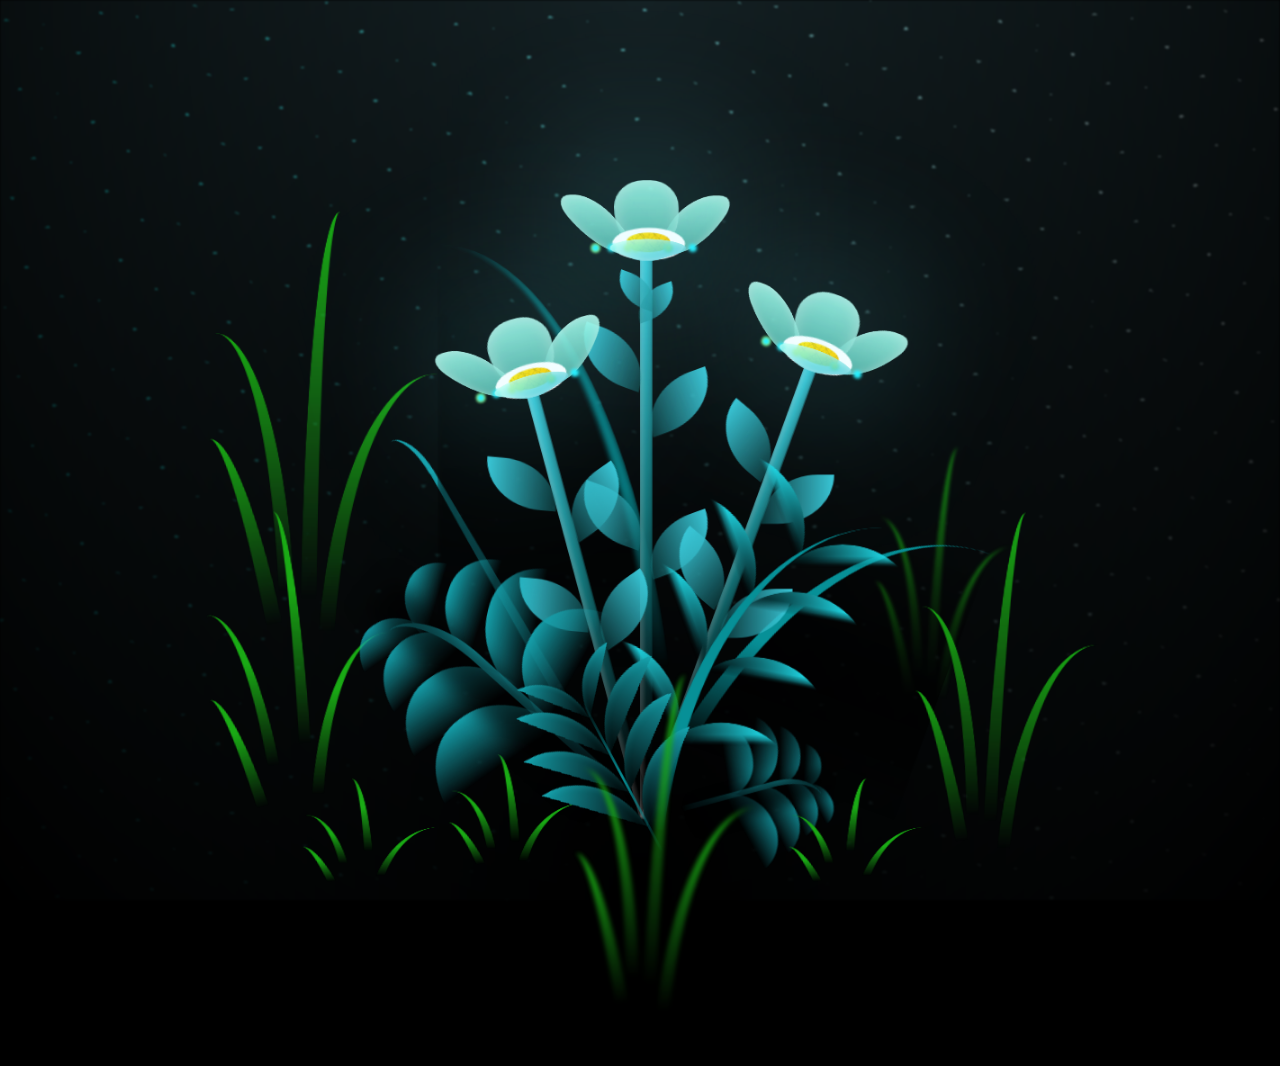
<file: flower.html>
<!DOCTYPE html>
<html lang="en">

<head>
  <meta charset="UTF-8">
  <meta http-equiv="X-UA-Compatible" content="IE=edge">
  <meta name="viewport" content="width=device-width, initial-scale=1.0">
  <link rel="stylesheet" href="css/main.css">
  <link rel="icon" href="img/flowers.png" type="image/x-icon">
  <title>PARA TI AMOR</title>
</head>

<body class="container">
  <!-- Pembuat code: https://codepen.io/mdusmanansari/pen/BamepLe -->
  <div class="night"></div>
  <div class="flowers">

    <div class="flower flower--1">
      <div class="flower__leafs flower__leafs--1">
        <div class="flower__leaf flower__leaf--1"></div>
        <div class="flower__leaf flower__leaf--2"></div>
        <div class="flower__leaf flower__leaf--3"></div>
        <div class="flower__leaf flower__leaf--4"></div>
        <div class="flower__white-circle"></div>

        <div class="flower__light flower__light--1"></div>
        <div class="flower__light flower__light--2"></div>
        <div class="flower__light flower__light--3"></div>
        <div class="flower__light flower__light--4"></div>
        <div class="flower__light flower__light--5"></div>
        <div class="flower__light flower__light--6"></div>
        <div class="flower__light flower__light--7"></div>
        <div class="flower__light flower__light--8"></div>

      </div>
      <div class="flower__line">
        <div class="flower__line__leaf flower__line__leaf--1"></div>
        <div class="flower__line__leaf flower__line__leaf--2"></div>
        <div class="flower__line__leaf flower__line__leaf--3"></div>
        <div class="flower__line__leaf flower__line__leaf--4"></div>
        <div class="flower__line__leaf flower__line__leaf--5"></div>
        <div class="flower__line__leaf flower__line__leaf--6"></div>
      </div>
    </div>

    <div class="flower flower--2">
      <div class="flower__leafs flower__leafs--2">
        <div class="flower__leaf flower__leaf--1"></div>
        <div class="flower__leaf flower__leaf--2"></div>
        <div class="flower__leaf flower__leaf--3"></div>
        <div class="flower__leaf flower__leaf--4"></div>
        <div class="flower__white-circle"></div>

        <div class="flower__light flower__light--1"></div>
        <div class="flower__light flower__light--2"></div>
        <div class="flower__light flower__light--3"></div>
        <div class="flower__light flower__light--4"></div>
        <div class="flower__light flower__light--5"></div>
        <div class="flower__light flower__light--6"></div>
        <div class="flower__light flower__light--7"></div>
        <div class="flower__light flower__light--8"></div>

      </div>
      <div class="flower__line">
        <div class="flower__line__leaf flower__line__leaf--1"></div>
        <div class="flower__line__leaf flower__line__leaf--2"></div>
        <div class="flower__line__leaf flower__line__leaf--3"></div>
        <div class="flower__line__leaf flower__line__leaf--4"></div>
      </div>
    </div>

    <div class="flower flower--3">
      <div class="flower__leafs flower__leafs--3">
        <div class="flower__leaf flower__leaf--1"></div>
        <div class="flower__leaf flower__leaf--2"></div>
        <div class="flower__leaf flower__leaf--3"></div>
        <div class="flower__leaf flower__leaf--4"></div>
        <div class="flower__white-circle"></div>

        <div class="flower__light flower__light--1"></div>
        <div class="flower__light flower__light--2"></div>
        <div class="flower__light flower__light--3"></div>
        <div class="flower__light flower__light--4"></div>
        <div class="flower__light flower__light--5"></div>
        <div class="flower__light flower__light--6"></div>
        <div class="flower__light flower__light--7"></div>
        <div class="flower__light flower__light--8"></div>

      </div>
      <div class="flower__line">
        <div class="flower__line__leaf flower__line__leaf--1"></div>
        <div class="flower__line__leaf flower__line__leaf--2"></div>
        <div class="flower__line__leaf flower__line__leaf--3"></div>
        <div class="flower__line__leaf flower__line__leaf--4"></div>
      </div>
    </div>

    <div class="grow-ans" style="--d:1.2s">
      <div class="flower__g-long">
        <div class="flower__g-long__top"></div>
        <div class="flower__g-long__bottom"></div>
      </div>
    </div>

    <div class="growing-grass">
      <div class="flower__grass flower__grass--1">
        <div class="flower__grass--top"></div>
        <div class="flower__grass--bottom"></div>
        <div class="flower__grass__leaf flower__grass__leaf--1"></div>
        <div class="flower__grass__leaf flower__grass__leaf--2"></div>
        <div class="flower__grass__leaf flower__grass__leaf--3"></div>
        <div class="flower__grass__leaf flower__grass__leaf--4"></div>
        <div class="flower__grass__leaf flower__grass__leaf--5"></div>
        <div class="flower__grass__leaf flower__grass__leaf--6"></div>
        <div class="flower__grass__leaf flower__grass__leaf--7"></div>
        <div class="flower__grass__leaf flower__grass__leaf--8"></div>
        <div class="flower__grass__overlay"></div>
      </div>
    </div>

    <div class="growing-grass">
      <div class="flower__grass flower__grass--2">
        <div class="flower__grass--top"></div>
        <div class="flower__grass--bottom"></div>
        <div class="flower__grass__leaf flower__grass__leaf--1"></div>
        <div class="flower__grass__leaf flower__grass__leaf--2"></div>
        <div class="flower__grass__leaf flower__grass__leaf--3"></div>
        <div class="flower__grass__leaf flower__grass__leaf--4"></div>
        <div class="flower__grass__leaf flower__grass__leaf--5"></div>
        <div class="flower__grass__leaf flower__grass__leaf--6"></div>
        <div class="flower__grass__leaf flower__grass__leaf--7"></div>
        <div class="flower__grass__leaf flower__grass__leaf--8"></div>
        <div class="flower__grass__overlay"></div>
      </div>
    </div>

    <div class="grow-ans" style="--d:2.4s">
      <div class="flower__g-right flower__g-right--1">
        <div class="leaf"></div>
      </div>
    </div>

    <div class="grow-ans" style="--d:2.8s">
      <div class="flower__g-right flower__g-right--2">
        <div class="leaf"></div>
      </div>
    </div>

    <div class="grow-ans" style="--d:2.8s">
      <div class="flower__g-front">
        <div class="flower__g-front__leaf-wrapper flower__g-front__leaf-wrapper--1">
          <div class="flower__g-front__leaf"></div>
        </div>
        <div class="flower__g-front__leaf-wrapper flower__g-front__leaf-wrapper--2">
          <div class="flower__g-front__leaf"></div>
        </div>
        <div class="flower__g-front__leaf-wrapper flower__g-front__leaf-wrapper--3">
          <div class="flower__g-front__leaf"></div>
        </div>
        <div class="flower__g-front__leaf-wrapper flower__g-front__leaf-wrapper--4">
          <div class="flower__g-front__leaf"></div>
        </div>
        <div class="flower__g-front__leaf-wrapper flower__g-front__leaf-wrapper--5">
          <div class="flower__g-front__leaf"></div>
        </div>
        <div class="flower__g-front__leaf-wrapper flower__g-front__leaf-wrapper--6">
          <div class="flower__g-front__leaf"></div>
        </div>
        <div class="flower__g-front__leaf-wrapper flower__g-front__leaf-wrapper--7">
          <div class="flower__g-front__leaf"></div>
        </div>
        <div class="flower__g-front__leaf-wrapper flower__g-front__leaf-wrapper--8">
          <div class="flower__g-front__leaf"></div>
        </div>
        <div class="flower__g-front__line"></div>
      </div>
    </div>

    <div class="grow-ans" style="--d:3.2s">
      <div class="flower__g-fr">
        <div class="leaf"></div>
        <div class="flower__g-fr__leaf flower__g-fr__leaf--1"></div>
        <div class="flower__g-fr__leaf flower__g-fr__leaf--2"></div>
        <div class="flower__g-fr__leaf flower__g-fr__leaf--3"></div>
        <div class="flower__g-fr__leaf flower__g-fr__leaf--4"></div>
        <div class="flower__g-fr__leaf flower__g-fr__leaf--5"></div>
        <div class="flower__g-fr__leaf flower__g-fr__leaf--6"></div>
        <div class="flower__g-fr__leaf flower__g-fr__leaf--7"></div>
        <div class="flower__g-fr__leaf flower__g-fr__leaf--8"></div>
      </div>
    </div>

    <div class="long-g long-g--0">
      <div class="grow-ans" style="--d:3s">
        <div class="leaf leaf--0"></div>
      </div>
      <div class="grow-ans" style="--d:2.2s">
        <div class="leaf leaf--1"></div>
      </div>
      <div class="grow-ans" style="--d:3.4s">
        <div class="leaf leaf--2"></div>
      </div>
      <div class="grow-ans" style="--d:3.6s">
        <div class="leaf leaf--3"></div>
      </div>
    </div>

    <div class="long-g long-g--1">
      <div class="grow-ans" style="--d:3.6s">
        <div class="leaf leaf--0"></div>
      </div>
      <div class="grow-ans" style="--d:3.8s">
        <div class="leaf leaf--1"></div>
      </div>
      <div class="grow-ans" style="--d:4s">
        <div class="leaf leaf--2"></div>
      </div>
      <div class="grow-ans" style="--d:4.2s">
        <div class="leaf leaf--3"></div>
      </div>
    </div>

    <div class="long-g long-g--2">
      <div class="grow-ans" style="--d:4s">
        <div class="leaf leaf--0"></div>
      </div>
      <div class="grow-ans" style="--d:4.2s">
        <div class="leaf leaf--1"></div>
      </div>
      <div class="grow-ans" style="--d:4.4s">
        <div class="leaf leaf--2"></div>
      </div>
      <div class="grow-ans" style="--d:4.6s">
        <div class="leaf leaf--3"></div>
      </div>
    </div>

    <div class="long-g long-g--3">
      <div class="grow-ans" style="--d:4s">
        <div class="leaf leaf--0"></div>
      </div>
      <div class="grow-ans" style="--d:4.2s">
        <div class="leaf leaf--1"></div>
      </div>
      <div class="grow-ans" style="--d:3s">
        <div class="leaf leaf--2"></div>
      </div>
      <div class="grow-ans" style="--d:3.6s">
        <div class="leaf leaf--3"></div>
      </div>
    </div>

    <div class="long-g long-g--4">
      <div class="grow-ans" style="--d:4s">
        <div class="leaf leaf--0"></div>
      </div>
      <div class="grow-ans" style="--d:4.2s">
        <div class="leaf leaf--1"></div>
      </div>
      <div class="grow-ans" style="--d:3s">
        <div class="leaf leaf--2"></div>
      </div>
      <div class="grow-ans" style="--d:3.6s">
        <div class="leaf leaf--3"></div>
      </div>
    </div>

    <div class="long-g long-g--5">
      <div class="grow-ans" style="--d:4s">
        <div class="leaf leaf--0"></div>
      </div>
      <div class="grow-ans" style="--d:4.2s">
        <div class="leaf leaf--1"></div>
      </div>
      <div class="grow-ans" style="--d:3s">
        <div class="leaf leaf--2"></div>
      </div>
      <div class="grow-ans" style="--d:3.6s">
        <div class="leaf leaf--3"></div>
      </div>
    </div>

    <div class="long-g long-g--6">
      <div class="grow-ans" style="--d:4.2s">
        <div class="leaf leaf--0"></div>
      </div>
      <div class="grow-ans" style="--d:4.4s">
        <div class="leaf leaf--1"></div>
      </div>
      <div class="grow-ans" style="--d:4.6s">
        <div class="leaf leaf--2"></div>
      </div>
      <div class="grow-ans" style="--d:4.8s">
        <div class="leaf leaf--3"></div>
      </div>
    </div>

    <div class="long-g long-g--7">
      <div class="grow-ans" style="--d:3s">
        <div class="leaf leaf--0"></div>
      </div>
      <div class="grow-ans" style="--d:3.2s">
        <div class="leaf leaf--1"></div>
      </div>
      <div class="grow-ans" style="--d:3.5s">
        <div class="leaf leaf--2"></div>
      </div>
      <div class="grow-ans" style="--d:3.6s">
        <div class="leaf leaf--3"></div>
      </div>
    </div>
  </div>
  <script src="main.js"></script>
</body>

</html>
</file>
<file: css/main.css>
*,
*::after,
*::before {
  padding: 0;
  margin: 0;
  box-sizing: border-box;
}

:root {
  --dark-color: #000;
}

body {
  display: flex;
  align-items: flex-end;
  justify-content: center;
  min-height: 100vh;
  background-color: var(--dark-color);
  overflow: hidden;
  perspective: 1000px;
}

h2 {
  position: relative;
  font-size: 5em;
  Letter-spacing: 15px;
  color: #0e3742;
  text-transform: uppercase;
  width: 10%;
  text-align: center;
  -webkit-box-reflect: below 1px linear-gradient(transparent, #0008) ;
  Line-height: 0.70em;
  outline: none;
  animation: animate 5s linear infinite;

}

  .night {
    position: fixed;
    left: 50%;
    top: 0;
    transform: translateX(-50%);
    width: 100%;
    height: 100%;
    filter: blur(0.1vmin);
    background-image: radial-gradient(ellipse at top, transparent 0%, var(--dark-color)), radial-gradient(ellipse at bottom, var(--dark-color), rgba(145, 233, 255, 0.2)), repeating-linear-gradient(220deg, rgb(0, 0, 0) 0px, rgb(0, 0, 0) 19px, transparent 19px, transparent 22px), repeating-linear-gradient(189deg, rgb(0, 0, 0) 0px, rgb(0, 0, 0) 19px, transparent 19px, transparent 22px), repeating-linear-gradient(148deg, rgb(0, 0, 0) 0px, rgb(0, 0, 0) 19px, transparent 19px, transparent 22px), linear-gradient(90deg, rgb(0, 255, 250), rgb(240, 240, 240));
  }

  .flowers {
    position: relative;
    transform: scale(0.9);
  }

  .flower {
    position: absolute;
    bottom: 10vmin;
    transform-origin: bottom center;
    z-index: 10;
    --fl-speed: 0.8s;
  }

  .flower--1 {
    -webkit-animation: moving-flower-1 4s linear infinite;
    animation: moving-flower-1 4s linear infinite;
  }

  .flower--1 .flower__line {
    height: 70vmin;
    -webkit-animation-delay: 0.3s;
    animation-delay: 0.3s;
  }

  .flower--1 .flower__line__leaf--1 {
    -webkit-animation: blooming-leaf-right var(--fl-speed) 1.6s backwards;
    animation: blooming-leaf-right var(--fl-speed) 1.6s backwards;
  }

  .flower--1 .flower__line__leaf--2 {
    -webkit-animation: blooming-leaf-right var(--fl-speed) 1.4s backwards;
    animation: blooming-leaf-right var(--fl-speed) 1.4s backwards;
  }

  .flower--1 .flower__line__leaf--3 {
    -webkit-animation: blooming-leaf-left var(--fl-speed) 1.2s backwards;
    animation: blooming-leaf-left var(--fl-speed) 1.2s backwards;
  }

  .flower--1 .flower__line__leaf--4 {
    -webkit-animation: blooming-leaf-left var(--fl-speed) 1s backwards;
    animation: blooming-leaf-left var(--fl-speed) 1s backwards;
  }

  .flower--1 .flower__line__leaf--5 {
    -webkit-animation: blooming-leaf-right var(--fl-speed) 1.8s backwards;
    animation: blooming-leaf-right var(--fl-speed) 1.8s backwards;
  }

  .flower--1 .flower__line__leaf--6 {
    -webkit-animation: blooming-leaf-left var(--fl-speed) 2s backwards;
    animation: blooming-leaf-left var(--fl-speed) 2s backwards;
  }

  .flower--2 {
    left: 50%;
    transform: rotate(20deg);
    -webkit-animation: moving-flower-2 4s linear infinite;
    animation: moving-flower-2 4s linear infinite;
  }

  .flower--2 .flower__line {
    height: 60vmin;
    -webkit-animation-delay: 0.6s;
    animation-delay: 0.6s;
  }

  .flower--2 .flower__line__leaf--1 {
    -webkit-animation: blooming-leaf-right var(--fl-speed) 1.9s backwards;
    animation: blooming-leaf-right var(--fl-speed) 1.9s backwards;
  }

  .flower--2 .flower__line__leaf--2 {
    -webkit-animation: blooming-leaf-right var(--fl-speed) 1.7s backwards;
    animation: blooming-leaf-right var(--fl-speed) 1.7s backwards;
  }

  .flower--2 .flower__line__leaf--3 {
    -webkit-animation: blooming-leaf-left var(--fl-speed) 1.5s backwards;
    animation: blooming-leaf-left var(--fl-speed) 1.5s backwards;
  }

  .flower--2 .flower__line__leaf--4 {
    -webkit-animation: blooming-leaf-left var(--fl-speed) 1.3s backwards;
    animation: blooming-leaf-left var(--fl-speed) 1.3s backwards;
  }

  .flower--3 {
    left: 50%;
    transform: rotate(-15deg);
    -webkit-animation: moving-flower-3 4s linear infinite;
    animation: moving-flower-3 4s linear infinite;
  }

  .flower--3 .flower__line {
    -webkit-animation-delay: 0.9s;
    animation-delay: 0.9s;
  }

  .flower--3 .flower__line__leaf--1 {
    -webkit-animation: blooming-leaf-right var(--fl-speed) 2.5s backwards;
    animation: blooming-leaf-right var(--fl-speed) 2.5s backwards;
  }

  .flower--3 .flower__line__leaf--2 {
    -webkit-animation: blooming-leaf-right var(--fl-speed) 2.3s backwards;
    animation: blooming-leaf-right var(--fl-speed) 2.3s backwards;
  }

  .flower--3 .flower__line__leaf--3 {
    -webkit-animation: blooming-leaf-left var(--fl-speed) 2.1s backwards;
    animation: blooming-leaf-left var(--fl-speed) 2.1s backwards;
  }

  .flower--3 .flower__line__leaf--4 {
    -webkit-animation: blooming-leaf-left var(--fl-speed) 1.9s backwards;
    animation: blooming-leaf-left var(--fl-speed) 1.9s backwards;
  }

  .flower__leafs {
    position: relative;
    -webkit-animation: blooming-flower 2s backwards;
    animation: blooming-flower 2s backwards;
  }

  .flower__leafs--1 {
    -webkit-animation-delay: 1.1s;
    animation-delay: 1.1s;
  }

  .flower__leafs--2 {
    -webkit-animation-delay: 1.4s;
    animation-delay: 1.4s;
  }

  .flower__leafs--3 {
    -webkit-animation-delay: 1.7s;
    animation-delay: 1.7s;
  }

  .flower__leafs::after {
    content: "";
    position: absolute;
    left: 0;
    top: 0;
    transform: translate(-50%, -100%);
    width: 8vmin;
    height: 8vmin;
    background-color: #6bf0ff;
    filter: blur(10vmin);
  }

  .flower__leaf {
    position: absolute;
    bottom: 0;
    left: 50%;
    width: 8vmin;
    height: 11vmin;
    border-radius: 51% 49% 47% 53%/44% 45% 55% 69%;
    background-color: #a7ffee;
    background-image: linear-gradient(to top, #54b8aa, #a7ffee);
    transform-origin: bottom center;
    opacity: 0.9;
    box-shadow: inset 0 0 2vmin rgba(255, 255, 255, 0.5);
  }

  .flower__leaf--1 {
    transform: translate(-10%, 1%) rotateY(40deg) rotateX(-50deg);
  }

  .flower__leaf--2 {
    transform: translate(-50%, -4%) rotateX(40deg);
  }

  .flower__leaf--3 {
    transform: translate(-90%, 0%) rotateY(45deg) rotateX(50deg);
  }

  .flower__leaf--4 {
    width: 8vmin;
    height: 8vmin;
    transform-origin: bottom left;
    border-radius: 4vmin 10vmin 4vmin 4vmin;
    transform: translate(0%, 18%) rotateX(70deg) rotate(-43deg);
    background-image: linear-gradient(to top, #39c6d6, #a7ffee);
    z-index: 1;
    opacity: 0.8;
  }

  .flower__white-circle {
    position: absolute;
    left: -3.5vmin;
    top: -3vmin;
    width: 9vmin;
    height: 4vmin;
    border-radius: 50%;
    background-color: #fff;
  }

  .flower__white-circle::after {
    content: "";
    position: absolute;
    left: 50%;
    top: 45%;
    transform: translate(-50%, -50%);
    width: 60%;
    height: 60%;
    border-radius: inherit;
    background-image: repeating-linear-gradient(135deg, rgba(0, 0, 0, 0.03) 0px, rgba(0, 0, 0, 0.03) 1px, transparent 1px, transparent 12px), repeating-linear-gradient(45deg, rgba(0, 0, 0, 0.03) 0px, rgba(0, 0, 0, 0.03) 1px, transparent 1px, transparent 12px), repeating-linear-gradient(67.5deg, rgba(0, 0, 0, 0.03) 0px, rgba(0, 0, 0, 0.03) 1px, transparent 1px, transparent 12px), repeating-linear-gradient(135deg, rgba(0, 0, 0, 0.03) 0px, rgba(0, 0, 0, 0.03) 1px, transparent 1px, transparent 12px), repeating-linear-gradient(45deg, rgba(0, 0, 0, 0.03) 0px, rgba(0, 0, 0, 0.03) 1px, transparent 1px, transparent 12px), repeating-linear-gradient(112.5deg, rgba(0, 0, 0, 0.03) 0px, rgba(0, 0, 0, 0.03) 1px, transparent 1px, transparent 12px), repeating-linear-gradient(112.5deg, rgba(0, 0, 0, 0.03) 0px, rgba(0, 0, 0, 0.03) 1px, transparent 1px, transparent 12px), repeating-linear-gradient(45deg, rgba(0, 0, 0, 0.03) 0px, rgba(0, 0, 0, 0.03) 1px, transparent 1px, transparent 12px), repeating-linear-gradient(22.5deg, rgba(0, 0, 0, 0.03) 0px, rgba(0, 0, 0, 0.03) 1px, transparent 1px, transparent 12px), repeating-linear-gradient(45deg, rgba(0, 0, 0, 0.03) 0px, rgba(0, 0, 0, 0.03) 1px, transparent 1px, transparent 12px), repeating-linear-gradient(22.5deg, rgba(0, 0, 0, 0.03) 0px, rgba(0, 0, 0, 0.03) 1px, transparent 1px, transparent 12px), repeating-linear-gradient(135deg, rgba(0, 0, 0, 0.03) 0px, rgba(0, 0, 0, 0.03) 1px, transparent 1px, transparent 12px), repeating-linear-gradient(157.5deg, rgba(0, 0, 0, 0.03) 0px, rgba(0, 0, 0, 0.03) 1px, transparent 1px, transparent 12px), repeating-linear-gradient(67.5deg, rgba(0, 0, 0, 0.03) 0px, rgba(0, 0, 0, 0.03) 1px, transparent 1px, transparent 12px), repeating-linear-gradient(67.5deg, rgba(0, 0, 0, 0.03) 0px, rgba(0, 0, 0, 0.03) 1px, transparent 1px, transparent 12px), linear-gradient(90deg, rgb(255, 235, 18), rgb(255, 206, 0));
  }

  .flower__line {
    height: 55vmin;
    width: 1.5vmin;
    background-image: linear-gradient(to left, rgba(0, 0, 0, 0.2), transparent, rgba(255, 255, 255, 0.2)), linear-gradient(to top, transparent 10%, #14757a, #39c6d6);
    box-shadow: inset 0 0 2px rgba(0, 0, 0, 0.5);
    -webkit-animation: grow-flower-tree 4s backwards;
    animation: grow-flower-tree 4s backwards;
  }

  .flower__line__leaf {
    --w: 7vmin;
    --h: calc(var(--w) + 2vmin);
    position: absolute;
    top: 20%;
    left: 90%;
    width: var(--w);
    height: var(--h);
    border-top-right-radius: var(--h);
    border-bottom-left-radius: var(--h);
    background-image: linear-gradient(to top, rgba(20, 117, 122, 0.4), #39c6d6);
  }

  .flower__line__leaf--1 {
    transform: rotate(70deg) rotateY(30deg);
  }

  .flower__line__leaf--2 {
    top: 45%;
    transform: rotate(70deg) rotateY(30deg);
  }

  .flower__line__leaf--3, .flower__line__leaf--4, .flower__line__leaf--6 {
    border-top-right-radius: 0;
    border-bottom-left-radius: 0;
    border-top-left-radius: var(--h);
    border-bottom-right-radius: var(--h);
    left: -460%;
    top: 12%;
    transform: rotate(-70deg) rotateY(30deg);
  }

  .flower__line__leaf--4 {
    top: 40%;
  }

  .flower__line__leaf--5 {
    top: 0;
    transform-origin: left;
    transform: rotate(70deg) rotateY(30deg) scale(0.6);
  }

  .flower__line__leaf--6 {
    top: -2%;
    left: -450%;
    transform-origin: right;
    transform: rotate(-70deg) rotateY(30deg) scale(0.6);
  }

  .flower__light {
    position: absolute;
    bottom: 0vmin;
    width: 1vmin;
    height: 1vmin;
    background-color: rgb(255, 251, 0);
    border-radius: 50%;
    filter: blur(0.2vmin);
    -webkit-animation: light-ans 4s linear infinite backwards;
    animation: light-ans 4s linear infinite backwards;
  }

  .flower__light:nth-child(odd) {
    background-color: #23f0ff;
  }

  .flower__light--1 {
    left: -2vmin;
    -webkit-animation-delay: 1s;
    animation-delay: 1s;
  }

  .flower__light--2 {
    left: 3vmin;
    -webkit-animation-delay: 0.5s;
    animation-delay: 0.5s;
  }

  .flower__light--3 {
    left: -6vmin;
    -webkit-animation-delay: 0.3s;
    animation-delay: 0.3s;
  }

  .flower__light--4 {
    left: 6vmin;
    -webkit-animation-delay: 0.9s;
    animation-delay: 0.9s;
  }

  .flower__light--5 {
    left: -1vmin;
    -webkit-animation-delay: 1.5s;
    animation-delay: 1.5s;
  }

  .flower__light--6 {
    left: -4vmin;
    -webkit-animation-delay: 3s;
    animation-delay: 3s;
  }

  .flower__light--7 {
    left: 3vmin;
    -webkit-animation-delay: 2s;
    animation-delay: 2s;
  }

  .flower__light--8 {
    left: -6vmin;
    -webkit-animation-delay: 3.5s;
    animation-delay: 3.5s;
  }

  .flower__grass {
    --c: #159faa;
    --line-w: 1.5vmin;
    position: absolute;
    bottom: 12vmin;
    left: -7vmin;
    display: flex;
    flex-direction: column;
    align-items: flex-end;
    z-index: 20;
    transform-origin: bottom center;
    transform: rotate(-48deg) rotateY(40deg);
  }

  .flower__grass--1 {
    -webkit-animation: moving-grass 2s linear infinite;
    animation: moving-grass 2s linear infinite;
  }

  .flower__grass--2 {
    left: 2vmin;
    bottom: 10vmin;
    transform: scale(0.5) rotate(75deg) rotateX(10deg) rotateY(-200deg);
    opacity: 0.8;
    z-index: 0;
    -webkit-animation: moving-grass--2 1.5s linear infinite;
    animation: moving-grass--2 1.5s linear infinite;
  }

  .flower__grass--top {
    width: 7vmin;
    height: 10vmin;
    border-top-right-radius: 100%;
    border-right: var(--line-w) solid var(--c);
    transform-origin: bottom center;
    transform: rotate(-2deg);
  }

  .flower__grass--bottom {
    margin-top: -2px;
    width: var(--line-w);
    height: 25vmin;
    background-image: linear-gradient(to top, transparent, var(--c));
  }

  .flower__grass__leaf {
    --size: 10vmin;
    position: absolute;
    width: calc(var(--size) * 2.1);
    height: var(--size);
    border-top-left-radius: var(--size);
    border-top-right-radius: var(--size);
    background-image: linear-gradient(to top, transparent, transparent 30%, var(--c));
    z-index: 100;
  }

  .flower__grass__leaf--1 {
    top: -6%;
    left: 30%;
    --size: 6vmin;
    transform: rotate(-20deg);
    -webkit-animation: growing-grass-ans--1 2s 2.6s backwards;
    animation: growing-grass-ans--1 2s 2.6s backwards;
  }

  @-webkit-keyframes growing-grass-ans--1 {
    0% {
      transform-origin: bottom left;
      transform: rotate(-20deg) scale(0);
    }
  }

  @keyframes growing-grass-ans--1 {
    0% {
      transform-origin: bottom left;
      transform: rotate(-20deg) scale(0);
    }
  }

  .flower__grass__leaf--2 {
    top: -5%;
    left: -110%;
    --size: 6vmin;
    transform: rotate(10deg);
    -webkit-animation: growing-grass-ans--2 2s 2.4s linear backwards;
    animation: growing-grass-ans--2 2s 2.4s linear backwards;
  }

  @-webkit-keyframes growing-grass-ans--2 {
    0% {
      transform-origin: bottom right;
      transform: rotate(10deg) scale(0);
    }
  }

  @keyframes growing-grass-ans--2 {
    0% {
      transform-origin: bottom right;
      transform: rotate(10deg) scale(0);
    }
  }

  .flower__grass__leaf--3 {
    top: 5%;
    left: 60%;
    --size: 8vmin;
    transform: rotate(-18deg) rotateX(-20deg);
    -webkit-animation: growing-grass-ans--3 2s 2.2s linear backwards;
    animation: growing-grass-ans--3 2s 2.2s linear backwards;
  }

  @-webkit-keyframes growing-grass-ans--3 {
    0% {
      transform-origin: bottom left;
      transform: rotate(-18deg) rotateX(-20deg) scale(0);
    }
  }

  @keyframes growing-grass-ans--3 {
    0% {
      transform-origin: bottom left;
      transform: rotate(-18deg) rotateX(-20deg) scale(0);
    }
  }

  .flower__grass__leaf--4 {
    top: 6%;
    left: -135%;
    --size: 8vmin;
    transform: rotate(2deg);
    -webkit-animation: growing-grass-ans--4 2s 2s linear backwards;
    animation: growing-grass-ans--4 2s 2s linear backwards;
  }

  @-webkit-keyframes growing-grass-ans--4 {
    0% {
      transform-origin: bottom right;
      transform: rotate(2deg) scale(0);
    }
  }

  @keyframes growing-grass-ans--4 {
    0% {
      transform-origin: bottom right;
      transform: rotate(2deg) scale(0);
    }
  }

  .flower__grass__leaf--5 {
    top: 20%;
    left: 60%;
    --size: 10vmin;
    transform: rotate(-24deg) rotateX(-20deg);
    -webkit-animation: growing-grass-ans--5 2s 1.8s linear backwards;
    animation: growing-grass-ans--5 2s 1.8s linear backwards;
  }

  @-webkit-keyframes growing-grass-ans--5 {
    0% {
      transform-origin: bottom left;
      transform: rotate(-24deg) rotateX(-20deg) scale(0);
    }
  }

  @keyframes growing-grass-ans--5 {
    0% {
      transform-origin: bottom left;
      transform: rotate(-24deg) rotateX(-20deg) scale(0);
    }
  }

  .flower__grass__leaf--6 {
    top: 22%;
    left: -180%;
    --size: 10vmin;
    transform: rotate(10deg);
    -webkit-animation: growing-grass-ans--6 2s 1.6s linear backwards;
    animation: growing-grass-ans--6 2s 1.6s linear backwards;
  }

  @-webkit-keyframes growing-grass-ans--6 {
    0% {
      transform-origin: bottom right;
      transform: rotate(10deg) scale(0);
    }
  }

  @keyframes growing-grass-ans--6 {
    0% {
      transform-origin: bottom right;
      transform: rotate(10deg) scale(0);
    }
  }

  .flower__grass__leaf--7 {
    top: 39%;
    left: 70%;
    --size: 10vmin;
    transform: rotate(-10deg);
    -webkit-animation: growing-grass-ans--7 2s 1.4s linear backwards;
    animation: growing-grass-ans--7 2s 1.4s linear backwards;
  }

  @-webkit-keyframes growing-grass-ans--7 {
    0% {
      transform-origin: bottom left;
      transform: rotate(-10deg) scale(0);
    }
  }

  @keyframes growing-grass-ans--7 {
    0% {
      transform-origin: bottom left;
      transform: rotate(-10deg) scale(0);
    }
  }

  .flower__grass__leaf--8 {
    top: 40%;
    left: -215%;
    --size: 11vmin;
    transform: rotate(10deg);
    -webkit-animation: growing-grass-ans--8 2s 1.2s linear backwards;
    animation: growing-grass-ans--8 2s 1.2s linear backwards;
  }

  @-webkit-keyframes growing-grass-ans--8 {
    0% {
      transform-origin: bottom right;
      transform: rotate(10deg) scale(0);
    }
  }

  @keyframes growing-grass-ans--8 {
    0% {
      transform-origin: bottom right;
      transform: rotate(10deg) scale(0);
    }
  }

  .flower__grass__overlay {
    position: absolute;
    top: -10%;
    right: 0%;
    width: 100%;
    height: 100%;
    background-color: rgba(0, 0, 0, 0.6);
    filter: blur(1.5vmin);
    z-index: 100;
  }

  .flower__g-long {
    --w: 2vmin;
    --h: 6vmin;
    --c: #159faa;
    position: absolute;
    bottom: 10vmin;
    left: -3vmin;
    transform-origin: bottom center;
    transform: rotate(-30deg) rotateY(-20deg);
    display: flex;
    flex-direction: column;
    align-items: flex-end;
    -webkit-animation: flower-g-long-ans 3s linear infinite;
    animation: flower-g-long-ans 3s linear infinite;
  }

  @-webkit-keyframes flower-g-long-ans {
    0%, 100% {
      transform: rotate(-30deg) rotateY(-20deg);
    }

    50% {
      transform: rotate(-32deg) rotateY(-20deg);
    }
  }

  @keyframes flower-g-long-ans {
    0%, 100% {
      transform: rotate(-30deg) rotateY(-20deg);
    }

    50% {
      transform: rotate(-32deg) rotateY(-20deg);
    }
  }

  .flower__g-long__top {
    top: calc(var(--h) * -1);
    width: calc(var(--w) + 1vmin);
    height: var(--h);
    border-top-right-radius: 100%;
    border-right: 0.7vmin solid var(--c);
    transform: translate(-0.7vmin, 1vmin);
  }

  .flower__g-long__bottom {
    width: var(--w);
    height: 50vmin;
    transform-origin: bottom center;
    background-image: linear-gradient(to top, transparent 30%, var(--c));
    box-shadow: inset 0 0 2px rgba(0, 0, 0, 0.5);
    -webkit-clip-path: polygon(35% 0, 65% 1%, 100% 100%, 0% 100%);
    clip-path: polygon(35% 0, 65% 1%, 100% 100%, 0% 100%);
  }

  .flower__g-right {
    position: absolute;
    bottom: 6vmin;
    left: -2vmin;
    transform-origin: bottom left;
    transform: rotate(20deg);
  }

  .flower__g-right .leaf {
    width: 30vmin;
    height: 50vmin;
    border-top-left-radius: 100%;
    border-left: 2vmin solid #079097;
    background-image: linear-gradient(to bottom, transparent, var(--dark-color) 60%);
    -webkit-mask-image: linear-gradient(to top, transparent 30%, #079097 60%);
  }

  .flower__g-right--1 {
    -webkit-animation: flower-g-right-ans 2.5s linear infinite;
    animation: flower-g-right-ans 2.5s linear infinite;
  }

  .flower__g-right--2 {
    left: 5vmin;
    transform: rotateY(-180deg);
    -webkit-animation: flower-g-right-ans--2 3s linear infinite;
    animation: flower-g-right-ans--2 3s linear infinite;
  }

  .flower__g-right--2 .leaf {
    height: 75vmin;
    filter: blur(0.3vmin);
    opacity: 0.8;
  }

  @-webkit-keyframes flower-g-right-ans {
    0%, 100% {
      transform: rotate(20deg);
    }

    50% {
      transform: rotate(24deg) rotateX(-20deg);
    }
  }

  @keyframes flower-g-right-ans {
    0%, 100% {
      transform: rotate(20deg);
    }

    50% {
      transform: rotate(24deg) rotateX(-20deg);
    }
  }

  @-webkit-keyframes flower-g-right-ans--2 {
    0%, 100% {
      transform: rotateY(-180deg) rotate(0deg) rotateX(-20deg);
    }

    50% {
      transform: rotateY(-180deg) rotate(6deg) rotateX(-20deg);
    }
  }

  @keyframes flower-g-right-ans--2 {
    0%, 100% {
      transform: rotateY(-180deg) rotate(0deg) rotateX(-20deg);
    }

    50% {
      transform: rotateY(-180deg) rotate(6deg) rotateX(-20deg);
    }
  }

  .flower__g-front {
    position: absolute;
    bottom: 6vmin;
    left: 2.5vmin;
    z-index: 100;
    transform-origin: bottom center;
    transform: rotate(-28deg) rotateY(30deg) scale(1.04);
    -webkit-animation: flower__g-front-ans 2s linear infinite;
    animation: flower__g-front-ans 2s linear infinite;
  }

  @-webkit-keyframes flower__g-front-ans {
    0%, 100% {
      transform: rotate(-28deg) rotateY(30deg) scale(1.04);
    }

    50% {
      transform: rotate(-35deg) rotateY(40deg) scale(1.04);
    }
  }

  @keyframes flower__g-front-ans {
    0%, 100% {
      transform: rotate(-28deg) rotateY(30deg) scale(1.04);
    }

    50% {
      transform: rotate(-35deg) rotateY(40deg) scale(1.04);
    }
  }

  .flower__g-front__line {
    width: 0.3vmin;
    height: 20vmin;
    background-image: linear-gradient(to top, transparent, #079097, transparent 100%);
    position: relative;
  }

  .flower__g-front__leaf-wrapper {
    position: absolute;
    top: 0;
    left: 0;
    transform-origin: bottom left;
    transform: rotate(10deg);
  }

  .flower__g-front__leaf-wrapper:nth-child(even) {
    left: 0vmin;
    transform: rotateY(-180deg) rotate(5deg);
    -webkit-animation: flower__g-front__leaf-left-ans 1s ease-in backwards;
    animation: flower__g-front__leaf-left-ans 1s ease-in backwards;
  }

  .flower__g-front__leaf-wrapper:nth-child(odd) {
    -webkit-animation: flower__g-front__leaf-ans 1s ease-in backwards;
    animation: flower__g-front__leaf-ans 1s ease-in backwards;
  }

  .flower__g-front__leaf-wrapper--1 {
    top: -8vmin;
    transform: scale(0.7);
    -webkit-animation: flower__g-front__leaf-ans 1s 5.5s ease-in backwards !important;
    animation: flower__g-front__leaf-ans 1s 5.5s ease-in backwards !important;
  }

  .flower__g-front__leaf-wrapper--2 {
    top: -8vmin;
    transform: rotateY(-180deg) scale(0.7) !important;
    -webkit-animation: flower__g-front__leaf-left-ans-2 1s 4.6s ease-in backwards !important;
    animation: flower__g-front__leaf-left-ans-2 1s 4.6s ease-in backwards !important;
  }

  .flower__g-front__leaf-wrapper--3 {
    top: -3vmin;
    -webkit-animation: flower__g-front__leaf-ans 1s 4.6s ease-in backwards;
    animation: flower__g-front__leaf-ans 1s 4.6s ease-in backwards;
  }

  .flower__g-front__leaf-wrapper--4 {
    top: -3vmin;
    transform: rotateY(-180deg) scale(0.9) !important;
    -webkit-animation: flower__g-front__leaf-left-ans-2 1s 4.6s ease-in backwards !important;
    animation: flower__g-front__leaf-left-ans-2 1s 4.6s ease-in backwards !important;
  }

  @-webkit-keyframes flower__g-front__leaf-left-ans-2 {
    0% {
      transform: rotateY(-180deg) scale(0);
    }
  }

  @keyframes flower__g-front__leaf-left-ans-2 {
    0% {
      transform: rotateY(-180deg) scale(0);
    }
  }

  .flower__g-front__leaf-wrapper--5, .flower__g-front__leaf-wrapper--6 {
    top: 2vmin;
  }

  .flower__g-front__leaf-wrapper--7, .flower__g-front__leaf-wrapper--8 {
    top: 6.5vmin;
  }

  .flower__g-front__leaf-wrapper--2 {
    -webkit-animation-delay: 5.2s !important;
    animation-delay: 5.2s !important;
  }

  .flower__g-front__leaf-wrapper--3 {
    -webkit-animation-delay: 4.9s !important;
    animation-delay: 4.9s !important;
  }

  .flower__g-front__leaf-wrapper--5 {
    -webkit-animation-delay: 4.3s !important;
    animation-delay: 4.3s !important;
  }

  .flower__g-front__leaf-wrapper--6 {
    -webkit-animation-delay: 4.1s !important;
    animation-delay: 4.1s !important;
  }

  .flower__g-front__leaf-wrapper--7 {
    -webkit-animation-delay: 3.8s !important;
    animation-delay: 3.8s !important;
  }

  .flower__g-front__leaf-wrapper--8 {
    -webkit-animation-delay: 3.5s !important;
    animation-delay: 3.5s !important;
  }

  @-webkit-keyframes flower__g-front__leaf-ans {
    0% {
      transform: rotate(10deg) scale(0);
    }
  }

  @keyframes flower__g-front__leaf-ans {
    0% {
      transform: rotate(10deg) scale(0);
    }
  }

  @-webkit-keyframes flower__g-front__leaf-left-ans {
    0% {
      transform: rotateY(-180deg) rotate(5deg) scale(0);
    }
  }

  @keyframes flower__g-front__leaf-left-ans {
    0% {
      transform: rotateY(-180deg) rotate(5deg) scale(0);
    }
  }

  .flower__g-front__leaf {
    width: 10vmin;
    height: 10vmin;
    border-radius: 100% 0% 0% 100%/100% 100% 0% 0%;
    box-shadow: inset 0 2px 1vmin hsla(184deg, 97%, 58%, 0.2);
    background-image: linear-gradient(to bottom left, transparent, var(--dark-color)), linear-gradient(to bottom right, #159faa 50%, transparent 50%, transparent);
    -webkit-mask-image: linear-gradient(to bottom right, #159faa 50%, transparent 50%, transparent);
    mask-image: linear-gradient(to bottom right, #159faa 50%, transparent 50%, transparent);
  }

  .flower__g-fr {
    position: absolute;
    bottom: -4vmin;
    left: vmin;
    transform-origin: bottom left;
    z-index: 10;
    -webkit-animation: flower__g-fr-ans 2s linear infinite;
    animation: flower__g-fr-ans 2s linear infinite;
  }

  @-webkit-keyframes flower__g-fr-ans {
    0%, 100% {
      transform: rotate(2deg);
    }

    50% {
      transform: rotate(4deg);
    }
  }

  @keyframes flower__g-fr-ans {
    0%, 100% {
      transform: rotate(2deg);
    }

    50% {
      transform: rotate(4deg);
    }
  }

  .flower__g-fr .leaf {
    width: 30vmin;
    height: 50vmin;
    border-top-left-radius: 100%;
    border-left: 2vmin solid #079097;
    -webkit-mask-image: linear-gradient(to top, transparent 25%, #079097 50%);
    position: relative;
    z-index: 1;
  }

  .flower__g-fr__leaf {
    position: absolute;
    top: 0;
    left: 0;
    width: 10vmin;
    height: 10vmin;
    border-radius: 100% 0% 0% 100%/100% 100% 0% 0%;
    box-shadow: inset 0 2px 1vmin hsla(184deg, 97%, 58%, 0.2);
    background-image: linear-gradient(to bottom left, transparent, var(--dark-color) 98%), linear-gradient(to bottom right, #23f0ff 45%, transparent 50%, transparent);
    -webkit-mask-image: linear-gradient(135deg, #159faa 40%, transparent 50%, transparent);
  }

  .flower__g-fr__leaf--1 {
    left: 20vmin;
    transform: rotate(45deg);
    -webkit-animation: flower__g-fr-leaft-ans-1 0.5s 5.2s linear backwards;
    animation: flower__g-fr-leaft-ans-1 0.5s 5.2s linear backwards;
  }

  @-webkit-keyframes flower__g-fr-leaft-ans-1 {
    0% {
      transform-origin: left;
      transform: rotate(45deg) scale(0);
    }
  }

  @keyframes flower__g-fr-leaft-ans-1 {
    0% {
      transform-origin: left;
      transform: rotate(45deg) scale(0);
    }
  }

  .flower__g-fr__leaf--2 {
    left: 12vmin;
    top: -7vmin;
    transform: rotate(25deg) rotateY(-180deg);
    -webkit-animation: flower__g-fr-leaft-ans-6 0.5s 5s linear backwards;
    animation: flower__g-fr-leaft-ans-6 0.5s 5s linear backwards;
  }

  .flower__g-fr__leaf--3 {
    left: 15vmin;
    top: 6vmin;
    transform: rotate(55deg);
    -webkit-animation: flower__g-fr-leaft-ans-5 0.5s 4.8s linear backwards;
    animation: flower__g-fr-leaft-ans-5 0.5s 4.8s linear backwards;
  }

  .flower__g-fr__leaf--4 {
    left: 6vmin;
    top: -2vmin;
    transform: rotate(25deg) rotateY(-180deg);
    -webkit-animation: flower__g-fr-leaft-ans-6 0.5s 4.6s linear backwards;
    animation: flower__g-fr-leaft-ans-6 0.5s 4.6s linear backwards;
  }

  .flower__g-fr__leaf--5 {
    left: 10vmin;
    top: 14vmin;
    transform: rotate(55deg);
    -webkit-animation: flower__g-fr-leaft-ans-5 0.5s 4.4s linear backwards;
    animation: flower__g-fr-leaft-ans-5 0.5s 4.4s linear backwards;
  }

  @-webkit-keyframes flower__g-fr-leaft-ans-5 {
    0% {
      transform-origin: left;
      transform: rotate(55deg) scale(0);
    }
  }

  @keyframes flower__g-fr-leaft-ans-5 {
    0% {
      transform-origin: left;
      transform: rotate(55deg) scale(0);
    }
  }

  .flower__g-fr__leaf--6 {
    left: 0vmin;
    top: 6vmin;
    transform: rotate(25deg) rotateY(-180deg);
    -webkit-animation: flower__g-fr-leaft-ans-6 0.5s 4.2s linear backwards;
    animation: flower__g-fr-leaft-ans-6 0.5s 4.2s linear backwards;
  }

  @-webkit-keyframes flower__g-fr-leaft-ans-6 {
    0% {
      transform-origin: right;
      transform: rotate(25deg) rotateY(-180deg) scale(0);
    }
  }

  @keyframes flower__g-fr-leaft-ans-6 {
    0% {
      transform-origin: right;
      transform: rotate(25deg) rotateY(-180deg) scale(0);
    }
  }

  .flower__g-fr__leaf--7 {
    left: 5vmin;
    top: 22vmin;
    transform: rotate(45deg);
    -webkit-animation: flower__g-fr-leaft-ans-7 0.5s 4s linear backwards;
    animation: flower__g-fr-leaft-ans-7 0.5s 4s linear backwards;
  }

  @-webkit-keyframes flower__g-fr-leaft-ans-7 {
    0% {
      transform-origin: left;
      transform: rotate(45deg) scale(0);
    }
  }

  @keyframes flower__g-fr-leaft-ans-7 {
    0% {
      transform-origin: left;
      transform: rotate(45deg) scale(0);
    }
  }

  .flower__g-fr__leaf--8 {
    left: -4vmin;
    top: 15vmin;
    transform: rotate(15deg) rotateY(-180deg);
    -webkit-animation: flower__g-fr-leaft-ans-8 0.5s 3.8s linear backwards;
    animation: flower__g-fr-leaft-ans-8 0.5s 3.8s linear backwards;
  }

  @-webkit-keyframes flower__g-fr-leaft-ans-8 {
    0% {
      transform-origin: right;
      transform: rotate(15deg) rotateY(-180deg) scale(0);
    }
  }

  @keyframes flower__g-fr-leaft-ans-8 {
    0% {
      transform-origin: right;
      transform: rotate(15deg) rotateY(-180deg) scale(0);
    }
  }

  .long-g {
    position: absolute;
    bottom: 25vmin;
    left: -42vmin;
    transform-origin: bottom left;
  }

  .long-g--1 {
    bottom: 0vmin;
    transform: scale(0.8) rotate(-5deg);
  }

  .long-g--1 .leaf {
    -webkit-mask-image: linear-gradient(to top, transparent 40%, #079097 80%) !important;
  }

  .long-g--1 .leaf--1 {
    --w: 5vmin;
    --h: 60vmin;
    left: -2vmin;
    transform: rotate(3deg) rotateY(-180deg);
  }

  .long-g--2, .long-g--3 {
    bottom: -3vmin;
    left: -35vmin;
    transform-origin: center;
    transform: scale(0.6) rotateX(60deg);
  }

  .long-g--2 .leaf, .long-g--3 .leaf {
    -webkit-mask-image: linear-gradient(to top, transparent 50%, #079097 80%) !important;
  }

  .long-g--2 .leaf--1, .long-g--3 .leaf--1 {
    left: -1vmin;
    transform: rotateY(-180deg);
  }

  .long-g--3 {
    left: -17vmin;
    bottom: 0vmin;
  }

  .long-g--3 .leaf {
    -webkit-mask-image: linear-gradient(to top, transparent 40%, #079097 80%) !important;
  }

  .long-g--4 {
    left: 25vmin;
    bottom: -3vmin;
    transform-origin: center;
    transform: scale(0.6) rotateX(60deg);
  }

  .long-g--4 .leaf {
    -webkit-mask-image: linear-gradient(to top, transparent 50%, #079097 80%) !important;
  }

  .long-g--5 {
    left: 42vmin;
    bottom: 0vmin;
    transform: scale(0.8) rotate(2deg);
  }

  .long-g--6 {
    left: 0vmin;
    bottom: -20vmin;
    z-index: 100;
    filter: blur(0.3vmin);
    transform: scale(0.8) rotate(2deg);
  }

  .long-g--7 {
    left: 35vmin;
    bottom: 20vmin;
    z-index: -1;
    filter: blur(0.3vmin);
    transform: scale(0.6) rotate(2deg);
    opacity: 0.7;
  }

  .long-g .leaf {
    --w: 15vmin;
    --h: 40vmin;
    --c: #1aaa15;
    position: absolute;
    bottom: 0;
    width: var(--w);
    height: var(--h);
    border-top-left-radius: 100%;
    border-left: 2vmin solid var(--c);
    -webkit-mask-image: linear-gradient(to top, transparent 20%, var(--dark-color));
    transform-origin: bottom center;
  }

  .long-g .leaf--0 {
    left: 2vmin;
    -webkit-animation: leaf-ans-1 4s linear infinite;
    animation: leaf-ans-1 4s linear infinite;
  }

  .long-g .leaf--1 {
    --w: 5vmin;
    --h: 60vmin;
    -webkit-animation: leaf-ans-1 4s linear infinite;
    animation: leaf-ans-1 4s linear infinite;
  }

  .long-g .leaf--2 {
    --w: 10vmin;
    --h: 40vmin;
    left: -0.5vmin;
    bottom: 5vmin;
    transform-origin: bottom left;
    transform: rotateY(-180deg);
    -webkit-animation: leaf-ans-2 3s linear infinite;
    animation: leaf-ans-2 3s linear infinite;
  }

  .long-g .leaf--3 {
    --w: 5vmin;
    --h: 30vmin;
    left: -1vmin;
    bottom: 3.2vmin;
    transform-origin: bottom left;
    transform: rotate(-10deg) rotateY(-180deg);
    -webkit-animation: leaf-ans-3 3s linear infinite;
    animation: leaf-ans-3 3s linear infinite;
  }

  @-webkit-keyframes leaf-ans-1 {
    0%, 100% {
      transform: rotate(-5deg) scale(1);
    }

    50% {
      transform: rotate(5deg) scale(1.1);
    }
  }

  @keyframes leaf-ans-1 {
    0%, 100% {
      transform: rotate(-5deg) scale(1);
    }

    50% {
      transform: rotate(5deg) scale(1.1);
    }
  }

  @-webkit-keyframes leaf-ans-2 {
    0%, 100% {
      transform: rotateY(-180deg) rotate(5deg);
    }

    50% {
      transform: rotateY(-180deg) rotate(0deg) scale(1.1);
    }
  }

  @keyframes leaf-ans-2 {
    0%, 100% {
      transform: rotateY(-180deg) rotate(5deg);
    }

    50% {
      transform: rotateY(-180deg) rotate(0deg) scale(1.1);
    }
  }

  @-webkit-keyframes leaf-ans-3 {
    0%, 100% {
      transform: rotate(-10deg) rotateY(-180deg);
    }

    50% {
      transform: rotate(-20deg) rotateY(-180deg);
    }
  }

  @keyframes leaf-ans-3 {
    0%, 100% {
      transform: rotate(-10deg) rotateY(-180deg);
    }

    50% {
      transform: rotate(-20deg) rotateY(-180deg);
    }
  }

  .grow-ans {
    -webkit-animation: grow-ans 2s var(--d) backwards;
    animation: grow-ans 2s var(--d) backwards;
  }

  @-webkit-keyframes grow-ans {
    0% {
      transform: scale(0);
      opacity: 0;
    }
  }

  @keyframes grow-ans {
    0% {
      transform: scale(0);
      opacity: 0;
    }
  }

  @-webkit-keyframes light-ans {
    0% {
      opacity: 0;
      transform: translateY(0vmin);
    }

    25% {
      opacity: 1;
      transform: translateY(-5vmin) translateX(-2vmin);
    }

    50% {
      opacity: 1;
      transform: translateY(-15vmin) translateX(2vmin);
      filter: blur(0.2vmin);
    }

    75% {
      transform: translateY(-20vmin) translateX(-2vmin);
      filter: blur(0.2vmin);
    }

    100% {
      transform: translateY(-30vmin);
      opacity: 0;
      filter: blur(1vmin);
    }
  }

  @keyframes light-ans {
    0% {
      opacity: 0;
      transform: translateY(0vmin);
    }

    25% {
      opacity: 1;
      transform: translateY(-5vmin) translateX(-2vmin);
    }

    50% {
      opacity: 1;
      transform: translateY(-15vmin) translateX(2vmin);
      filter: blur(0.2vmin);
    }

    75% {
      transform: translateY(-20vmin) translateX(-2vmin);
      filter: blur(0.2vmin);
    }

    100% {
      transform: translateY(-30vmin);
      opacity: 0;
      filter: blur(1vmin);
    }
  }

  @-webkit-keyframes moving-flower-1 {
    0%, 100% {
      transform: rotate(2deg);
    }

    50% {
      transform: rotate(-2deg);
    }
  }

  @keyframes moving-flower-1 {
    0%, 100% {
      transform: rotate(2deg);
    }

    50% {
      transform: rotate(-2deg);
    }
  }

  @-webkit-keyframes moving-flower-2 {
    0%, 100% {
      transform: rotate(18deg);
    }

    50% {
      transform: rotate(14deg);
    }
  }

  @keyframes moving-flower-2 {
    0%, 100% {
      transform: rotate(18deg);
    }

    50% {
      transform: rotate(14deg);
    }
  }

  @-webkit-keyframes moving-flower-3 {
    0%, 100% {
      transform: rotate(-18deg);
    }

    50% {
      transform: rotate(-20deg) rotateY(-10deg);
    }
  }

  @keyframes moving-flower-3 {
    0%, 100% {
      transform: rotate(-18deg);
    }

    50% {
      transform: rotate(-20deg) rotateY(-10deg);
    }
  }

  @-webkit-keyframes blooming-leaf-right {
    0% {
      transform-origin: left;
      transform: rotate(70deg) rotateY(30deg) scale(0);
    }
  }

  @keyframes blooming-leaf-right {
    0% {
      transform-origin: left;
      transform: rotate(70deg) rotateY(30deg) scale(0);
    }
  }

  @-webkit-keyframes blooming-leaf-left {
    0% {
      transform-origin: right;
      transform: rotate(-70deg) rotateY(30deg) scale(0);
    }
  }

  @keyframes blooming-leaf-left {
    0% {
      transform-origin: right;
      transform: rotate(-70deg) rotateY(30deg) scale(0);
    }
  }

  @-webkit-keyframes grow-flower-tree {
    0% {
      height: 0;
      border-radius: 1vmin;
    }
  }

  @keyframes grow-flower-tree {
    0% {
      height: 0;
      border-radius: 1vmin;
    }
  }

  @-webkit-keyframes blooming-flower {
    0% {
      transform: scale(0);
    }
  }

  @keyframes blooming-flower {
    0% {
      transform: scale(0);
    }
  }

  @-webkit-keyframes moving-grass {
    0%, 100% {
      transform: rotate(-48deg) rotateY(40deg);
    }

    50% {
      transform: rotate(-50deg) rotateY(40deg);
    }
  }

  @keyframes moving-grass {
    0%, 100% {
      transform: rotate(-48deg) rotateY(40deg);
    }

    50% {
      transform: rotate(-50deg) rotateY(40deg);
    }
  }

  @-webkit-keyframes moving-grass--2 {
    0%, 100% {
      transform: scale(0.5) rotate(75deg) rotateX(10deg) rotateY(-200deg);
    }

    50% {
      transform: scale(0.5) rotate(79deg) rotateX(10deg) rotateY(-200deg);
    }
  }

  @keyframes moving-grass--2 {
    0%, 100% {
      transform: scale(0.5) rotate(75deg) rotateX(10deg) rotateY(-200deg);
    }

    50% {
      transform: scale(0.5) rotate(79deg) rotateX(10deg) rotateY(-200deg);
    }
  }

  .growing-grass {
    -webkit-animation: growing-grass-ans 1s 2s backwards;
    animation: growing-grass-ans 1s 2s backwards;
  }

  @-webkit-keyframes growing-grass-ans {
    0% {
      transform: scale(0);
    }
  }

  @keyframes growing-grass-ans {
    0% {
      transform: scale(0);
    }
  }

  .container * {
    -webkit-animation-play-state: paused !important;
    animation-play-state: paused !important;
  }

  @keyframes  animate{
  
  0%,18%,20%,50.1%,60%,65.1%,80%,98.1%,92%
  {
  color: #0e3742;
  text-shadow: none;
  
  }
  18.1%,20.1%,30%,50%,69.1%,65%,80.1%,90%,92.1%,100%{
  color: #fFf;
  text-shadow: 0 0 10px #03bcf4,
  0 0 20px  #03bcf4,
  0 0 40px  #03bcf4,
  0 0 80px  #03bcf4,
  0 0 160px  #03bcf4,
 } }
</file>
